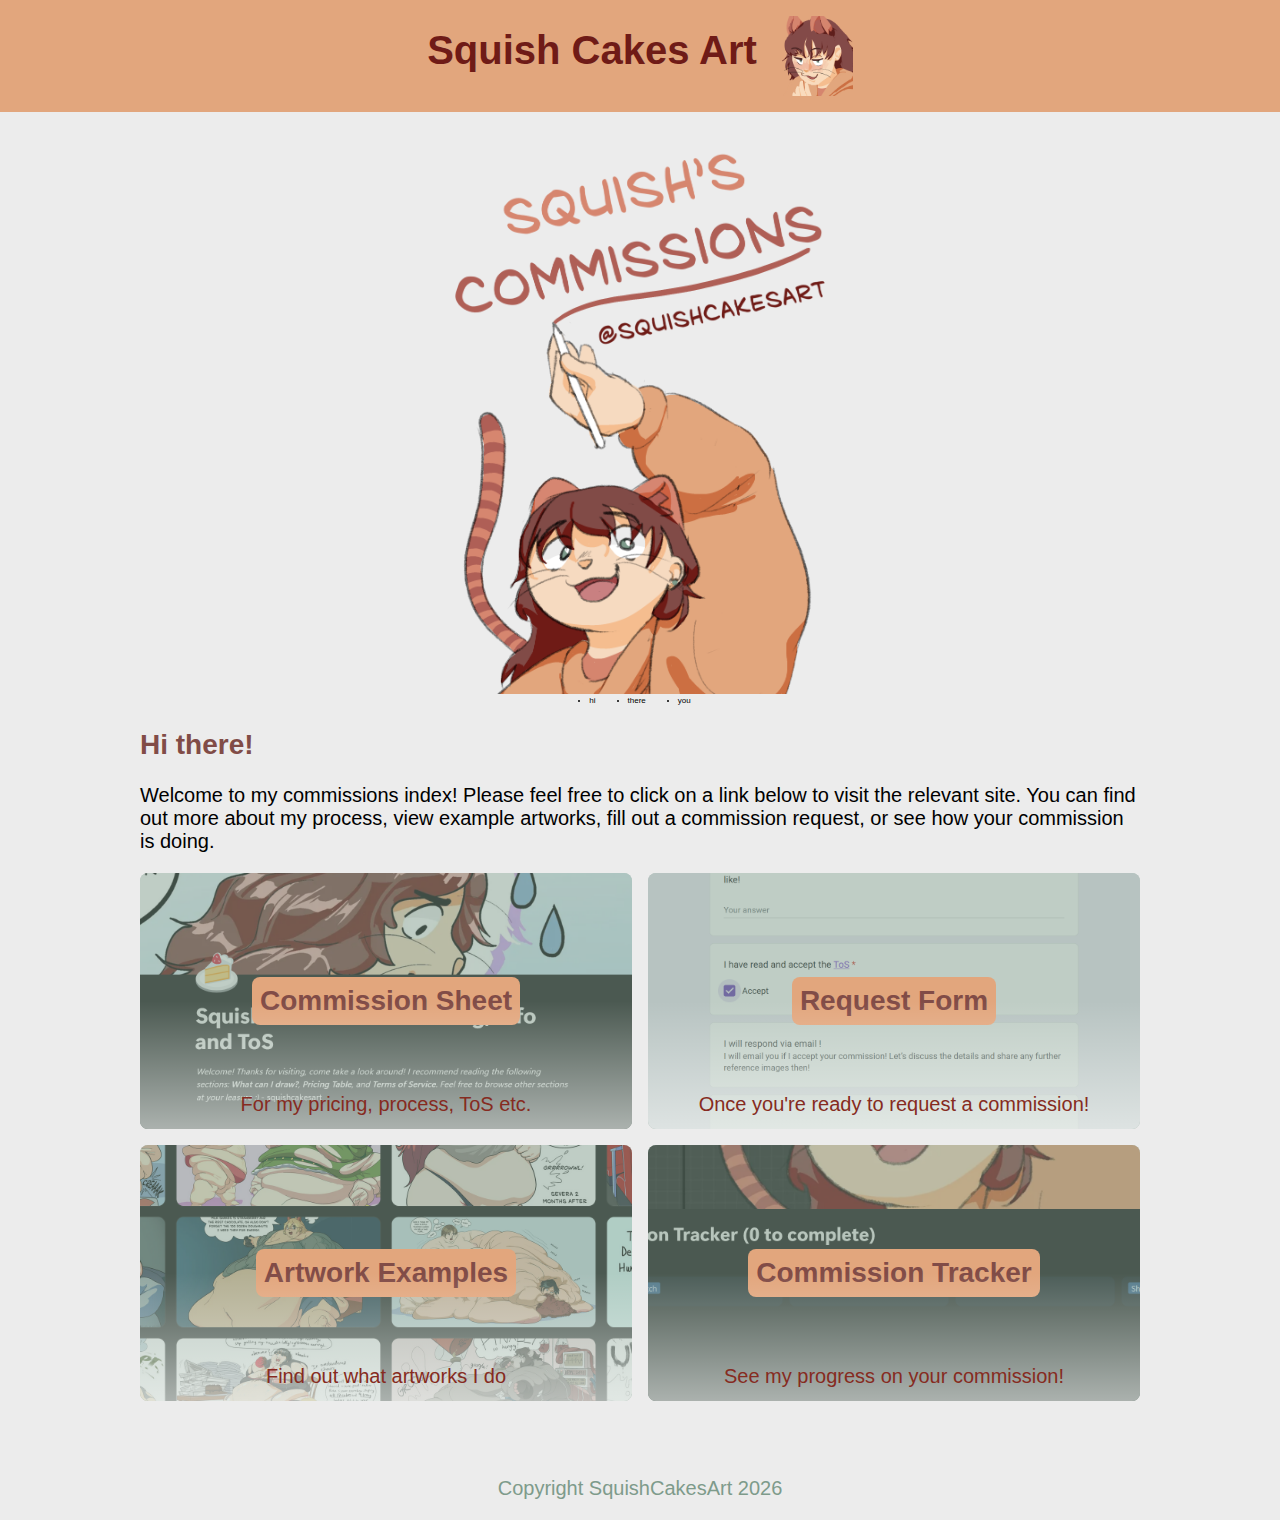
<file: index.html>
<!DOCTYPE html>
 
<head>
	<meta http-equiv="Content-Type" content="text/html; charset=utf-8" />
	<title>Squish Cakes Art</title>
	<link rel="stylesheet" href="css/style.css">
  <link rel="icon" href="assets/favicon_144px.png">
</head>
<body>
  <main>
    <div class="banner">
      <h1>Squish Cakes Art</h1>
          <img id="twitter-icon" src="assets/icon_face_cropped.png" alt="my twitter pfp">
    </div>

    <div class="centre-content">
      <div class="centrer">
        <div class="centred-horizontal">
          <img class="full-width-image" src="assets/half_logo.png" alt="squish with a stylus pointing to squishcakesart commissions logo">
        </div>
      </div>

      <div class="centrer">
        <div class="centred-horizontal">
          <list class="socials">
            <li>hi</li>
            <li>there</li>
            <li>you</li>
          </list>
        </div>
      </div>

      <h2>Hi there!</h2>
      <p>
        Welcome to my commissions index! Please feel free to click on a link below to visit the relevant site.
        You can find out more about my process, view example artworks, fill out a commission request, or see how your
        commission is doing.
      </p>

      <!-- A hand of cards! -->
      <div class="hand">
        <a class="card" href="https://squishcommsheet.notion.site/Squish-s-Commission-Pricing-Info-and-ToS-2e5cae21e0034a74b2b7c439a2ff6677" rel="external">
          <p class="info">
            For my pricing, process, ToS etc.
          </p>
          <img class="card-image" src="assets/comm-sheet-sc.png" alt="screenshot of my commission sheet site">
          <div class="centred-vertical">
            <h2>Commission Sheet</h2>
          </div>
          <div class="whiteout"></div>
        </a>
        <a class="card" href="https://docs.google.com/forms/d/e/1FAIpQLSeyDhBYiRTXQ0lPGlZGFOBM4LoId5KNeVK5HUzZfqbymfb6jg/viewform?usp=header" rel="external">
          <p class="info">
            Once you're ready to request a commission!
          </p>
          <img class="card-image" src="assets/comm-form-sc.png" alt="screenshot of my commission form">
          <div class="centred-vertical">
            <h2>Request Form</h2>
          </div>
          <div class="whiteout"></div>
        </a>
        <a class="card" href="https://squishcommsheet.notion.site/Squish-s-Commission-Pricing-Info-and-ToS-2e5cae21e0034a74b2b7c439a2ff6677?pvs=25#bdfa6c82995f4a93949a5a3d63ec43d1" rel="external">
          <p class="info">
            Find out what artworks I do
          </p>
          <img class="card-image" src="assets/comm-examples-sc.png" alt="screenshot of my commission examples">
          <div class="centred-vertical">
            <h2>Artwork Examples</h2>
          </div>
          <div class="whiteout"></div>
        </a>
        <a class="card" href="https://squishcommsheet.notion.site/2526cc593b4c80b4a4bad1b164f9e26a?v=2526cc593b4c81208253000cae4448cf" rel="external">
          <p class="info">
            See my progress on your commission!
          </p>
          <img class="card-image" src="assets/comm-tracker-sc.png" alt="screenshot of my commission tracker">
          <div class="centred-vertical">
            <h2>Commission Tracker</h2>
          </div>
          <div class="whiteout"></div>
        </a>
      </div>
    </div>
  </main>

  <div class="footer">
    <!-- social links -->
    <p id="copyright">
    Copyright SquishCakesArt 2026
    </p>
  </div>

  <script type="text/javascript" src="src/date_setter.js"></script>
</body>
</file>
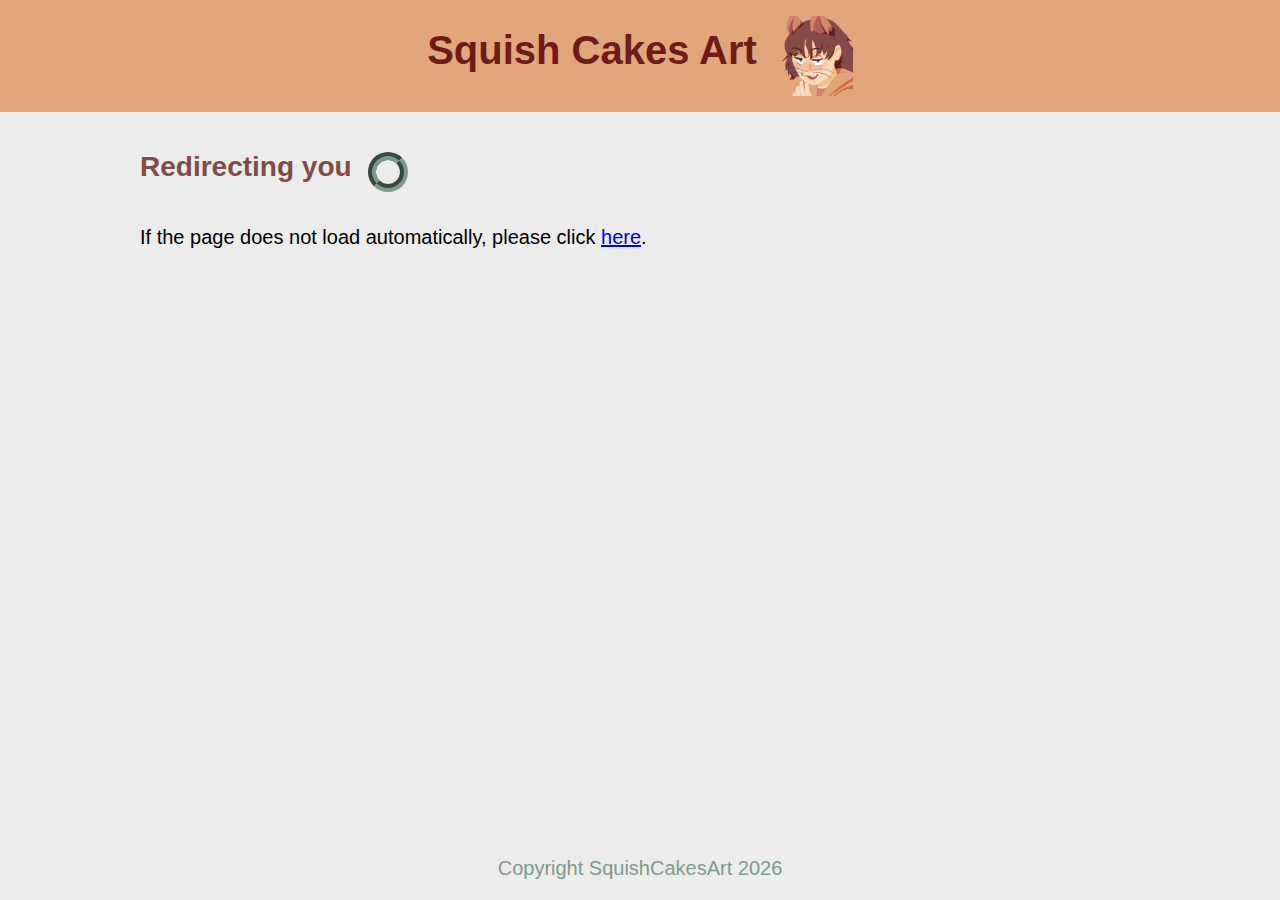
<file: commission-examples/index.html>
<!DOCTYPE html>
<head>
	<meta http-equiv="Content-Type" content="text/html; charset=utf-8" />
	<title>Squish Cakes Art</title>
	<link rel="stylesheet" href="../css/style.css">
  <link rel="icon" href="../assets/favicon_144px.png">

	<!-- This page loads as a redirect. -->
	<!-- <meta http-equiv="Refresh" content="0; url=https://squishcommsheet.notion.site/Squish-s-Commission-Pricing-Info-and-ToS-2e5cae21e0034a74b2b7c439a2ff6677?pvs=25#bdfa6c82995f4a93949a5a3d63ec43d1"> -->

</head>
<body>
	<main>
		<div class="banner">
			<h1>Squish Cakes Art</h1>
					<img id="twitter-icon" src="../assets/icon_face_cropped.png" alt="my twitter pfp">
		</div>
		<div class="centre-content">
			<div class="horizontal-display">
				<h2>
					Redirecting you
				</h2>
				<div class="spinner"></div>
			</div>
			<p>
				If the page does not load automatically, please click <a href="https://squishcommsheet.notion.site/Squish-s-Commission-Pricing-Info-and-ToS-2e5cae21e0034a74b2b7c439a2ff6677?pvs=25#bdfa6c82995f4a93949a5a3d63ec43d1" rel="external">here</a>.
			</p>
		</div>
	</main>

	<div class="footer">
		<!-- social links -->
		<p id="copyright">
		Copyright SquishCakesArt 2026
		</p>
	</div>

  <script type="text/javascript" src="../src/date_setter.js"></script>

</body>
</file>
<file: css/style.css>
:root
{
  --squish-grey: #ececec;
  --squish-skin: #f6dac0;
  --squish-green: #7e9b8b;
  --squish-light-green: #93beb4;
  --squish-peach: #e2a67d;
  --squish-yellow: #f5bd8f;
  --squish-orange: #cc6f42;
  --squish-electric-red: #d68671;
  --squish-auburn: #cc6f42;
  --squish-red: #862b21;
  --squish-brown: #814c47;
  --squish-chocolate: #6f1b17;
  --squish-grey-overlay: #ecececc0;
  --squish-green-overlay: #7e9b8b80;
  --squish-yellow-overlay: #f5bd8fc0;
  
  --centre-content-pad: 2rem;
  --card-height: 30rem;
  --radius-large: 1rem;
  --radius-medium: 0.5rem;
  --drawer-handle-height: 2.5rem;
  --drawer-handle-down: 5rem;
  --drawer-deadspace: 3rem;
  --arrow-icon-width: 4rem;
  --hover-zoom-percent: 2.5;
  --paragraph-size: 2.5rem;
  --smoothing: 0.5s;
  --screenshot-height-ratio: calc(9 / 16);

  --hover-zoom-scale: calc((100 + var(--hover-zoom-percent)) / 100);
  font-family: ui-sans-serif, -apple-system, BlinkMacSystemFont, "Segoe UI Variable Display", "Segoe UI", Helvetica, "Apple Color Emoji", Arial, sans-serif, "Segoe UI Emoji", "Segoe UI Symbol";

  -moz-text-size-adjust: none;
  -webkit-text-size-adjust: none;
  text-size-adjust: none;

  font-size: 1rem;
}

@media screen and (orientation:landscape) 
{
  :root
  {
    font-size: 0.5rem;
  }
}

@media screen and (min-width: 1000px)
{
  :root
  {
    font-size: 0.5rem;
  }
}

html,
body
{
  margin: 0;
  padding: 0;
  background-color: var(--squish-grey);
  display: flex;
  flex-direction: column; 
  min-height: 100vh;
}

#twitter-icon
{
  width: 10rem;
  height: 10rem;
  margin: 0 0 0 2rem;
}

h1
{
  color: var(--squish-chocolate);
  font-size: 5rem;
}

h2
{
  color: var(--squish-brown);
  font-size: 3.5rem;
}

.centred-vertical h2
{
  margin: 0 0 0 0;
}

h3
{
  color: var(--squish-brown)
}

p
{
  font-size: var(--paragraph-size);
}

.banner
{
  display: flex;
  flex-direction: row;
  text-align: center;
  background-color: var(--squish-peach);
  padding: 2rem;
  justify-content: center;
}

.banner h1
{
  margin: 1.5rem 0 0 0;
}

main
{
  flex: 1;
}

.centre-content
{
  margin: 0 auto;
  max-width: 1000px;
  padding: var(--centre-content-pad);
}



.hand
{
  display: grid;
  grid-template-columns: 1fr;
  gap: 2rem;
}


@media (min-width: 1000px)
{
  .hand
  {
    display: grid;
    justify-content: center;
    grid-template-columns: 1fr 1fr;
    grid-template-rows: 1fr 1fr; 
  }
}


.centrer
{
  display: grid;
  grid-template-columns: 10fr 1fr 10fr;
}

.centred-horizontal
{
  grid-column: 2;
}

.centred-vertical
{
  grid-row: 2;
}

.card
{
  color: var(--squish-red);
  background: var(--squish-green);
  text-align: center;
  padding: 1rem;
  height: var(--card-height);
  border-radius: var(--radius-large);

  display: grid;
  grid-template-rows: 5fr 1fr 5fr;
  justify-content: center;
  
  overflow: hidden;

  position: relative;

  z-index: 0;

  text-decoration: none;
}

.card h2
{
  z-index: 2;
  background-color: var(--squish-peach);
  margin: 0;
  padding: 1rem;
  border-radius: var(--radius-large);
}

.full-width-image
{
  margin: 3rem 0 0 0;
  max-width: min(50rem, calc(100vw - (2 * var(--centre-content-pad))));
}

.card-image
{
  position: absolute;
  width: 200%;
  left: calc(100% * -0.5);
  top: calc(var(--screenshot-height-ratio) * 100% * -0.5);
  opacity: 0.5;
  z-index: -1;
}

.card .info
{
  position: absolute;
  width: 50rem;
  top: calc(var(--card-height) - (2 * var(--paragraph-size)));
  left: calc((100% / 2) - 25rem);

  border-radius: var(--radius-large);

  z-index: 1;
}

.card .whiteout
{
  position: absolute;
  background: #ffff;
  background: linear-gradient(0deg, #fff8 0%, #0000 50%, #0000 100%);
  width: 100%;
  height: 100%;
  z-index: 0;
}

.footer
{
  text-align: center;
  min-height: 5rem;
  margin-top: 5rem;
}

#copyright
{
  color: var(--squish-green)
}

.horizontal-display
{
  display: flex;
  flex-direction: row;
}

.spinner
{
  margin: 3rem 2rem 0rem 2rem;
  height: 3rem;
  width: 3rem;
  border-style: groove;
  border-width: 1rem;
  border-radius: 3rem;
  border-color: var(--squish-green);
  animation: 1s linear infinite spinner-animation;
}

@keyframes spinner-animation {
  0% {
    transform: rotate(0deg);
  }
  50%
  {
    transform: rotate(180deg);
    border-color: var(--squish-light-green);
  }
  100%
  {
    transform: rotate(360deg);
  }
}

.socials
{
  display: flex;
  flex-direction: row;
  gap: 4rem;
}

.social-logo
{
  width: 6rem;
  height: 6rem;
}


@media screen and (max-width: 900px)
{
  h1
  {
    font-size: 3.5rem;
  }

  .banner h1
  {
    margin-top: 2rem;
  }

  #twitter-icon
  {
    height: 8rem;
    width: 8rem;
  }

  p
  {
    font-size: calc(var(--paragraph-size) * 0.75);
  }
}

@media screen and (max-width: 670px)
{
  :root
  {
    font-size: 0.5rem;
  }

  p
  {
    font-size: calc(var(--paragraph-size));
  }
}
</file>
